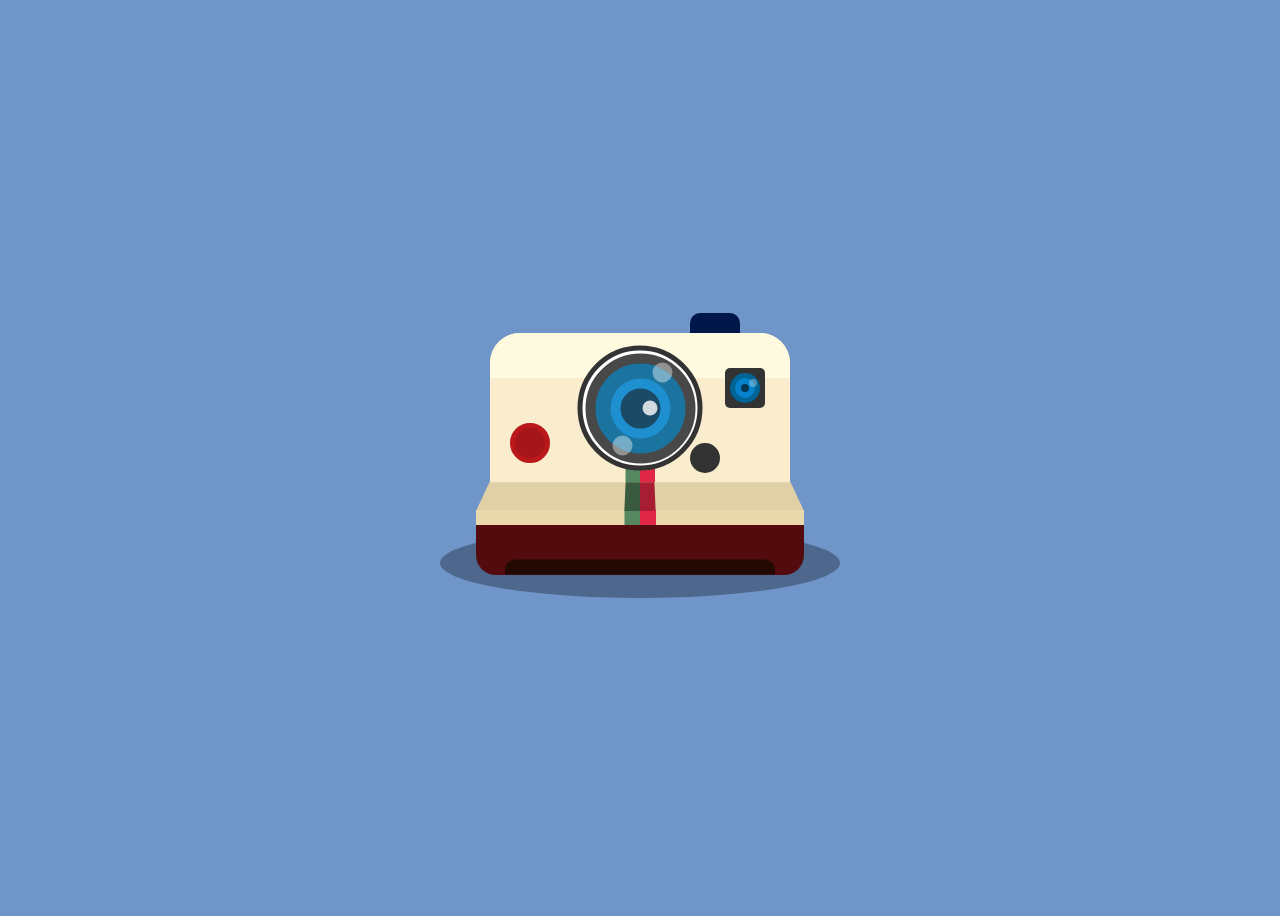
<file: polaroid_camera/index.html>
<!DOCTYPE html>
<html lang="en">
<head>
    <meta charset="UTF-8">
    <meta name="viewport" content="width=device-width, initial-scale=1.0">
    <title>Ncexs-Camera</title>
    <link rel="stylesheet" href="style.css">
</head>
<body>
    <div class="polaroid-camera">
        <button id="button"></button>
        <div id="circle"></div>
        <div class="lens">
          <div class="reflection"></div>
        </div>
        <div class="flash"></div>
        <div class="stripes"></div>
        <div class="bottom">
          <div class="bottom-front"></div>
        </div>
        <div class="slot"></div>
        <div class="shadow"></div>
        <div id="photo" class="photo"></div>
            <div class="photo" 
            style="background-image: url('Ncexs.jpg');"></div>
        </div>
    </div>

    <script src="script.js"></script>
</body>
</html>
</file>
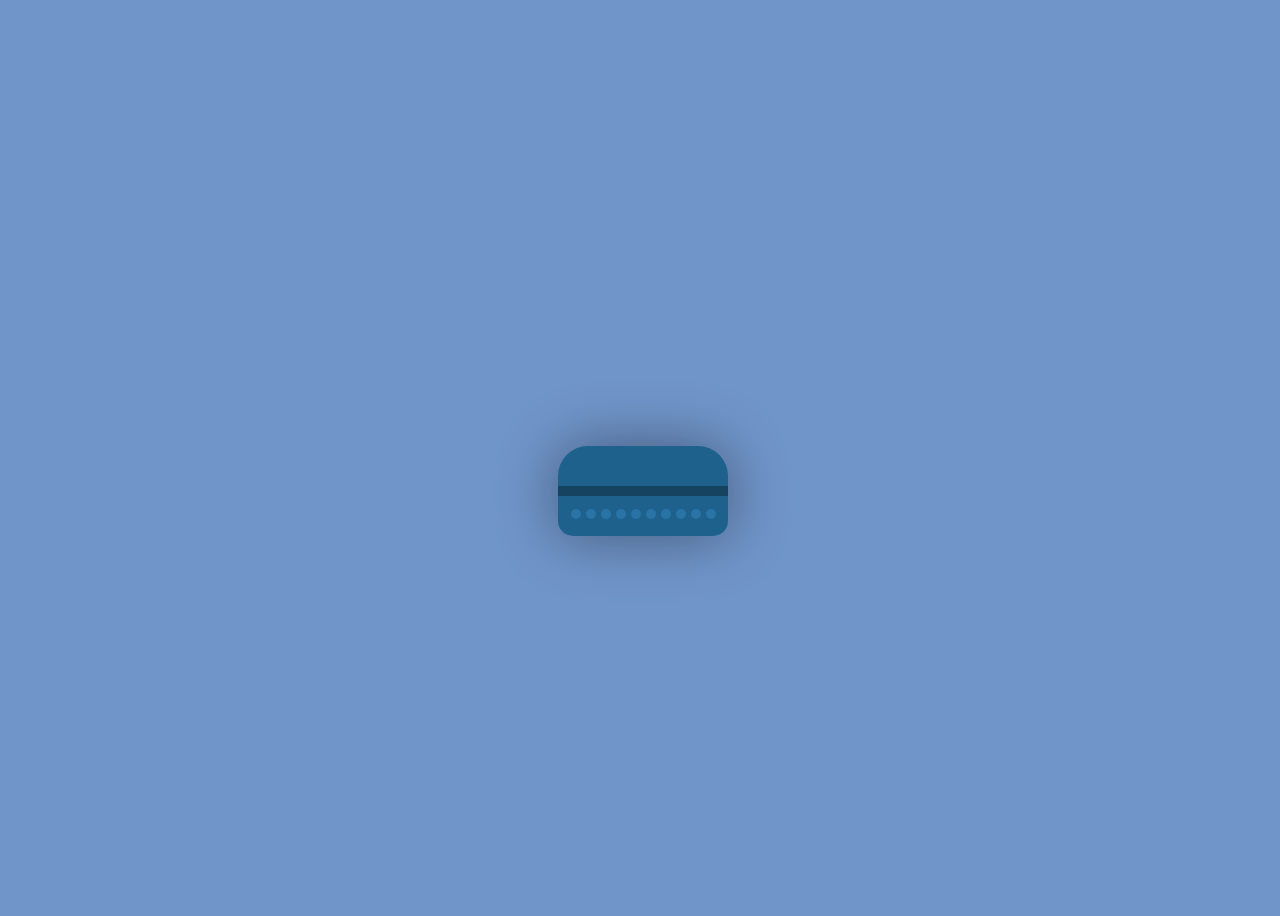
<file: ring_love/index.html>
<!DOCTYPE html>
<html lang="en">
<head>
    <meta charset="UTF-8">
    <meta name="viewport" content="width=device-width, initial-scale=1.0">
    <title>ring-love</title>
    <link rel="stylesheet" href="style.css">
</head>
<body>
    <div class="jewellery-box">
        <input id="open" type="checkbox">
        <label class="open" for="open"></label>
        <div class="bottom"></div>
        <div class="inner-top"></div>
        <div class="inner-bottom"></div>
        <div class="text">Will You Marry Me Baby?</div>
        <div class="diamond-ring">
          <div class="diamond"></div>
          <div class="band"></div>
          <div class="inner"></div>
          <div class="details"></div>
        </div>
      </div>
</body>
</html>
</file>
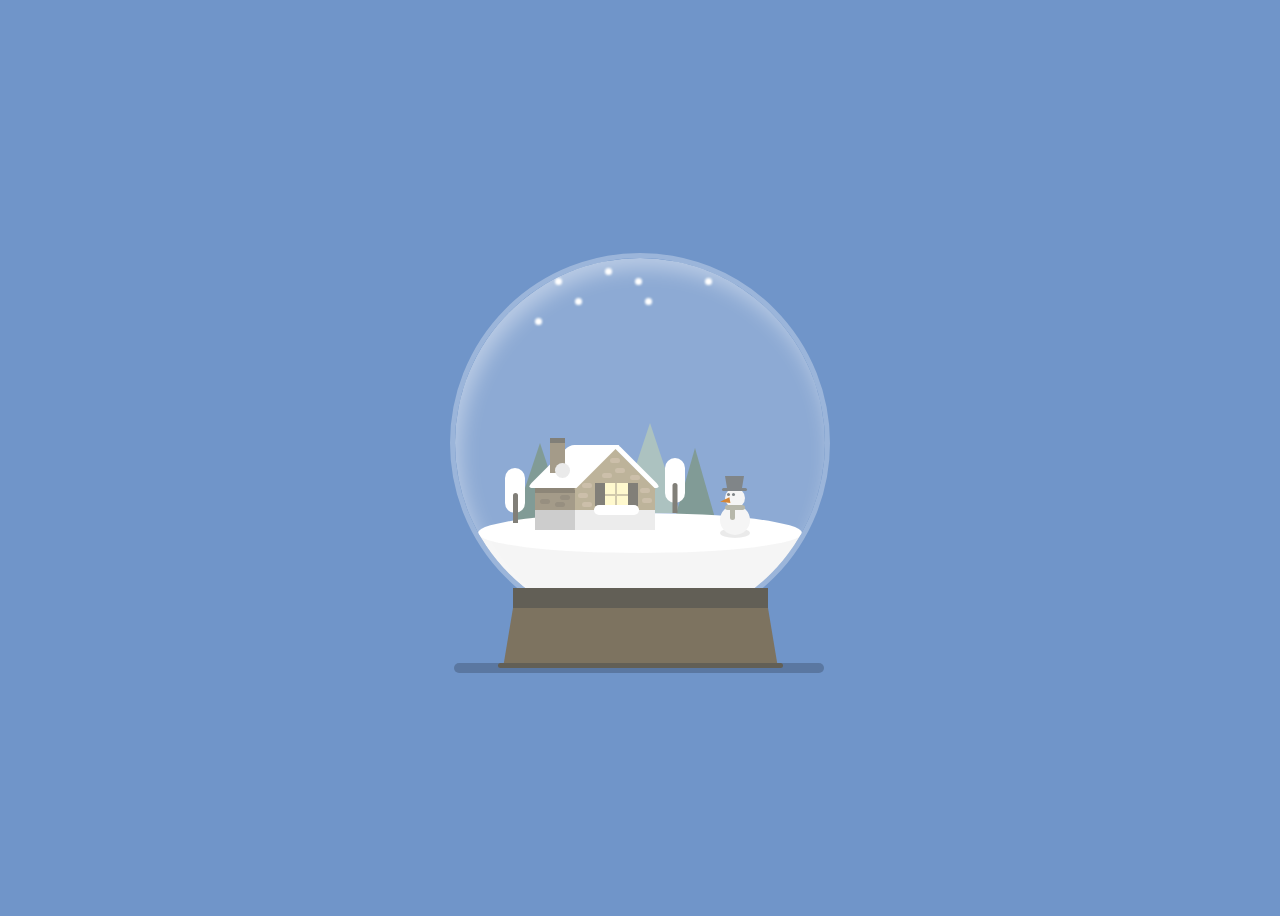
<file: snowball_romantic/index.html>
<!DOCTYPE html>
<html lang="en">
<head>
    <meta charset="UTF-8">
    <meta name="viewport" content="width=device-width, initial-scale=1.0">
    <title>romantic-globe</title>
    <link rel="stylesheet" href="style.css">
</head>
<body>
    <div class="snow-ball">
        <div class="snow-globe">
        <div class="ball-container">
          <div class="cottage">
            <div class="roof"></div>
            <div class="window"></div>
            <div class="chimney">
              <div id="up" class="smoke"></div>
              <div id="up" class="smoke2"></div>
            </div>
          </div>
          <div class="snowman">
            <div class="scarf"></div>
            <div class="hat"></div>
          </div>
          <div class="trees"></div>
          <div class="trees2"></div>
          <div class="reflection"></div>
          <div class="snowfall">
            <div class="snowflake"></div>
            <div class="snowflake1"></div>
            <div class="snowflake2"></div>
          </div>
        </div>
        <div class="holder"></div>
        </div>
        <div class="shadow"></div>
      </div>
</body>
</html>
</file>
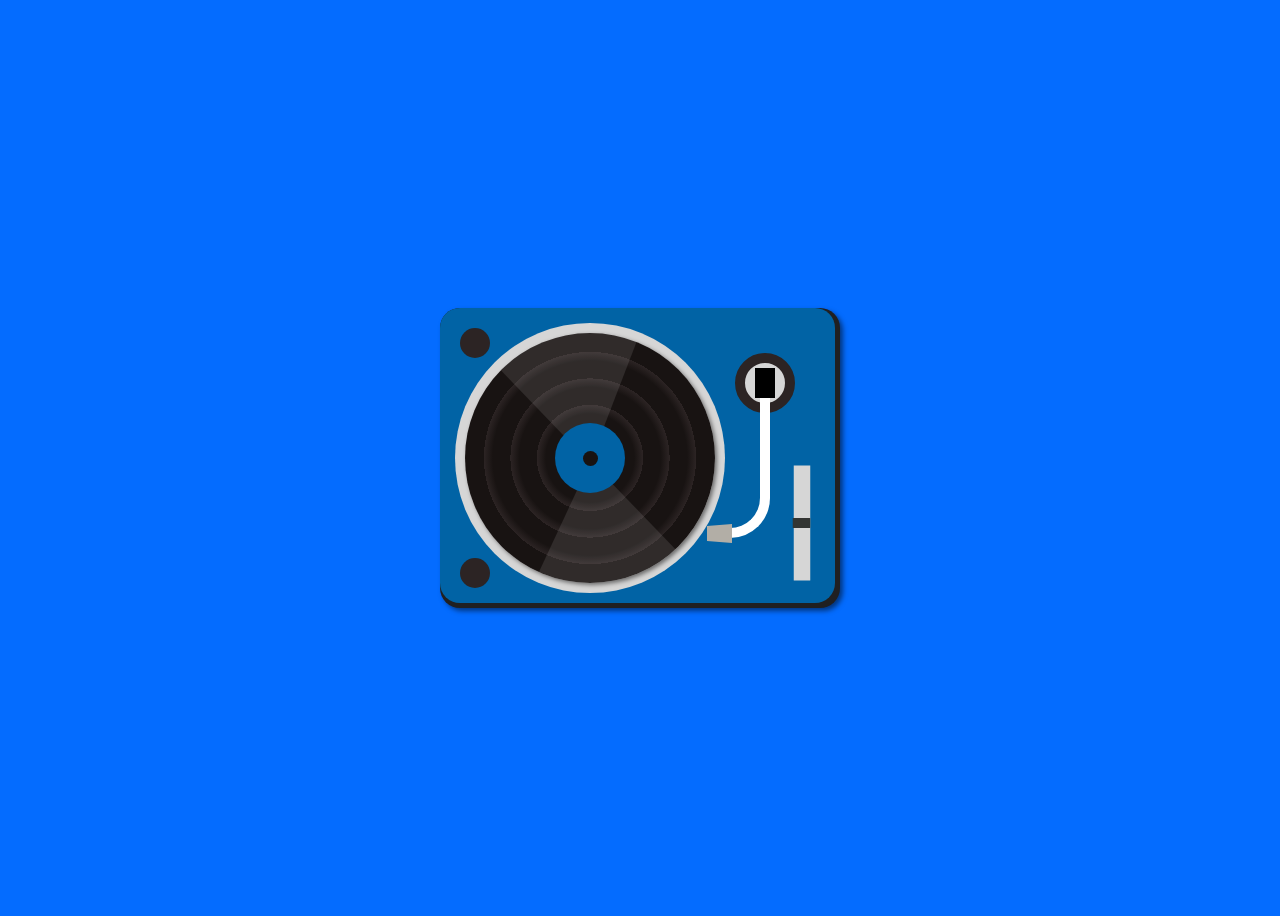
<file: music_vinyl/song.html>
<!DOCTYPE html>
<html lang="en">
<head>
    <meta charset="UTF-8">
    <meta name="viewport" content="width=device-width, initial-scale=1.0">
    <title>ncexs-music</title>
    <link rel="stylesheet" href="style.css">
</head>
<body>
    <div class="record-player">
        <input type="checkbox" id="headshell">
        <label class="headshell" for="headshell"></label>
        <audio id="player">
        <source src="cupid-fifty.mp3" type="audio/mpeg"/>
      </audio>
        <input type="range" max="1" min="0" step="0.1" id="volume-control" onchange="audioVolume(this.value)">
        <div class="plinth"></div>
        <div class="platter"></div>
        <div class="vinyl"></div>
        <div class="top-circle"></div>
      </div>
      <script src="song.js"></script>
</body>
</html>
</file>
<file: polaroid_camera/style.css>
body {
  display: flex;
  align-items: center;
  justify-content: center;
  height: 100vh;
  background-color: #00429f8f;
  overflow: hidden;
}
  
  .polaroid-camera {
    position: relative;
    top:-50px;
  }
  .polaroid-camera:before, .polaroid-camera:after {
    content:"";
    position: absolute;
    transform: translate(-50%,-50%);
    left:0;
    top:50%;
    background-color: #faedcd;
    width:300px;
  }
  
  .polaroid-camera:before {
    border-radius: 30px 30px 0 0;
    box-shadow: inset 0 45px #fefae0;
    height:150px;
  }
  
  .polaroid-camera:after {
    height:40px;
    top:-10px;
  }
  
  button {
    position: absolute;
    width:50px;
    height:20px;
    transition: .2s;
    border-radius: 10px 10px 0 0;
    background-color: #001749;
    border: none;
    top:-95px;
    left:50px;
    transform-origin: bottom;
    cursor: pointer;
    z-index:125;
  }
  
  button:active {
    transform: scaleY(.5);
  }
  
  .lens {
    position: absolute;
    border-radius:50%;
    border:5px solid #333;
    background-color: white;
    width:115px;
    height:115px;
    z-index:1;
    transform: translate(-50%,-50%);
    top:50%;
    left:0;
  }
  
  .lens:before, .lens:after {
    content:"";
    position: absolute;
    border-radius:50%;
    transform: translate(-50%,-50%);
    top:50%;
    left:50%;
  }
  
  .lens:before {
    border: 10px solid #333;
    width:90px;
    height:90px;
    background-color: #006494;
  }
  
  .lens:after {
    border:10px solid #0582ca;
    width: 40px;
    height:40px;
    background-color: #003554;
  }
  
  .reflection, .reflection:before, .reflection:after {
    position: absolute;
    border-radius:50%;
  }
  
  .reflection {
    background-color: rgba(255,255,255,.8);
    width: 15px;
    height:15px;
    top:50px;
    left:60px;
    z-index:2;
  }
  
  .reflection:before {
    content:"";
    width:115px;
    height:115px;
    background-color: rgba(255,255,255,.1);
    top:-50px;
    left:-60px;
  }
  
  .reflection:after {
    content:"";
    width:20px;
    height:20px;
    background-color: rgba(255,255,255,.4);
    top:35px;
    left:-30px;
    box-shadow: 40px -73px rgba(255,255,255,.4);
  }
  
  .flash {
    position: absolute;
    width:40px;
    height:40px;
    background-color: #333;
    border-radius: 5px;
    z-index:4;
    left:85px;
    top:-40px;
  }
  
  .flash:before, .flash:after {
    content:"";
    position: absolute;
    border-radius:50%;
    transform: translate(-50%,-50%);
    top:50%;
    left:50%;
  }
  
  .flash:before {
    border: 5px solid #006494;
    width:20px;
    height:20px;
    background-color: #0582ca;
  }
  
  .flash:after {
    background-color: #003554;
    width:8px;
    height:8px;
    box-shadow: 8px -5px rgba(255,255,255,.3);
  }
  
  .stripes {
    position: absolute;
    width:14.5px;
    height:20px;
    background-color: #e02846;
    top:55px;
    box-shadow: -14.5px 0 #568760;
  }
  
  .stripes:before, .stripes:after {
    content:"";
    position: absolute;
    border-radius: 50%;
  }
  
  .stripes:before {
    width: 30px;
    height:30px;
    background-color: #333;
    left:50px;
    top:-20px;
  }
  
  .stripes:after {
    border:5px solid #ba181b;
    background-color: #a4161a;
    left:-130px;
    top:-40px;
    width: 30px;
    height: 30px;
  }
  
  .bottom {
    position: absolute;
    perspective: 250px;
    z-index:10;
  }
  
  .bottom:before, .bottom:after {
    content:"";
    position: absolute;
    height:30px;
    transform: rotateX(45deg);
    top:73px;
  }
  
  .bottom:before {
    background-color: #e0d0a6;
    width:314px;
    left:-157px;
  }
  
  .bottom:after {
    width: 15px;
    background-color: #a71e34;
    box-shadow: -15px 0 #3a5a40;
  }
  
  .bottom-front {
    position: absolute;
    background-color: #ebd9ae;
    width:328px;
    height:15px;
    top:102px;
    left:-164px;
  }
  
  .bottom-front:before {
    content:"";
    position: absolute;
    width: 15.5px;
    height: 15px;
    left:164px;
    background-color: #e02846;
    box-shadow: -15.5px 0 #568760;
  }
  
  .bottom-front:after {
    content:"";
    position: absolute;
    width:328px;
    height:50px;
    border-radius:0 0 20px 20px;
    background-color: #540b0e;
    top:15px;
  }
  
  .slot {
    position: absolute;
    background-color: #220901;
    width: 270px;
    transform: translate(-50%,-50%);
    border-radius: 10px 10px 0 0;
    height:15px;
    z-index:11;
    top:159px;
  }
  
  .shadow {
    position: absolute;
    width: 400px;
    height:70px;
    background-color: rgba(0,0,0,.3);
    border-radius:50%;
    top:120px;
    left:-200px;
    z-index:-4;
  }
  .photo {
    z-index: -1;
    transform: translate(-50%, -50%);
    top: 50px;
    position: absolute;
    border-style: solid;
    border-color: white;
    width: 170px;
    height: 160px;
    border-top-width: 10px;
    border-bottom-width: 35px;
    border-left-width: 10px;
    border-right-width: 10px;
    background-image: url('Ncexs.jpg');
    background-size: cover;
    overflow: hidden;
}

  
  
  
  .flash-animation {
    animation: flash-animation .2s ease;
  }
  
  #circle {
    position: absolute;
    background-color: rgba(255,255,255,.4);
    width: 100px;
    height:100px;
    border-radius:100%;
    z-index:5;
    top:-70px;
    left:55px;
    opacity:0;
  }
  @keyframes eject-photo {
    0% {transform: translateY(0);left:-95px;}
    100% {transform: translateY(115px); left:-95px;}
  }
  
  .eject-photo {
    animation: eject-photo .6s ease forwards .3s;
  }
</file>
<file: ring_love/style.css>
@import url('https://fonts.googleapis.com/css2?family=Mochiy+Pop+P+One&display=swap');
body {
    justify-content: center;
    align-items: center;
    height: 100vh;
    display: flex;
    background-color: #00429f8f;
    overflow: hidden;
}

.jewellery-box {
    position: relative;
    filter: drop-shadow(0 0 30px rgba(0,0,0,0.4));
}

.diamond-ring {
    position: relative;
}

input#open {
    display: none;
}

.diamond {
    position: relative;
    border-style: solid;
    border-color: transparent transparent #2ecc71 transparent;
    border-width: 0 5px 5px 5px;
    height: 0;
    width: 15px; 
    z-index:1;
}
.diamond:before {
    content: "";
    position: absolute;
    top: 5px;
    left: -5px;
    width: 0;
    height: 0;
    border-style: solid;
    border-color: #2ecc71 transparent transparent transparent;
    border-width: 15px 12.5px 0 12.5px;
}

.diamond:after {
    content:"";
    position: absolute;
    border-style: solid;
    border-color: #58d68d transparent transparent transparent;
    border-width: 15px 7px 7px;
    width:0;
    height:0;
    left:0.5px;
    top:5px;
}

.band {
    position: absolute;
    width:45px;
    height:45px;
    border: 5px solid #f1c40f;
    border-radius: 50%;
    top:15px;
    left:-15px;
    z-index:1;
}

.band:before, .band:after {
    content:"+";
    position: absolute;
    color:rgba(255,255,255,.5);
}

.band:before {
    left:5px;
    top:-15px;
    font-size:7px;
    text-shadow: 20px -12px;
    animation: shine .5s linear infinite;
}

.band:after {
    left:32px;
    top:-12px;
    font-size:9px;
    text-shadow: -19px -18px;
    animation: shine .5s linear infinite .2s;
}

@keyframes shine {
    from {opacity:1;}
    to {opacity:0;}
}

.inner {
    position:absolute;
    background-color: #5dade2;
    width:70px;
    height:15px;
    z-index:3;
    left:-20px;
    top:55px;
    border-radius:20px 20px 0 0;
}

.open {
    position: absolute;
    z-index:5;
    background-color: #1f618d;
    width: 170px;
    height:40px;
    border-radius: 30px 30px 0 0;
    left:-70px;
    top:-10px;
    transition: .1s;
    cursor: pointer;
}

.bottom {
    position: absolute;
    z-index:5;
    background-color: #1f618d;
    width:170px;
    height:40px;
    box-shadow: 0 -10px #154360;
    border-radius: 0 0 15px 15px;
    top:40px;
    left:-70px;
    transition: .1s;
}

.bottom:before {
    content:"";
    position: absolute;
    border-radius:50%;
    width:10px;
    height:10px;
    background-color: #2874a6;
    top:13px;
    left:13px;
    box-shadow: 15px 0 #2874a6, 30px 0 #2874a6, 45px 0 #2874a6, 60px 0 #2874a6, 75px 0 #2874a6, 90px 0 #2874a6, 105px 0 #2874a6, 120px 0 #2874a6, 135px 0 #2874a6;
}

.inner-top {
    position: absolute;
    width:150px;
    height:0;
    border-style: solid;
    border-width: 0 10px 50px 10px;
    border-color: transparent transparent #2e86c1 transparent;
    transition: .1s;
    transform-origin: top;
    left:-70px;
    top:40px;
    transform: rotateX(85deg);
}

.inner-top:before {
    content:"";
    position: absolute;
    width:130px;
    height:0;
    border-style: solid;
    border-width: 0 10px 50px 10px;
    border-color: transparent transparent #2874a6 transparent;
    transition: .1s;
    transform-origin: top;
    left:0;
    top:0;
}

.inner-bottom {
    position: absolute;
    width:150px;
    height:0;
    border-style: solid;
    border-width: 0 10px 60px 10px;
    border-color: transparent transparent #1b4f72 transparent;
    transition: .1s;
    transform-origin: top;
    left:-70px;
    top:40px;
    transform: rotateX(85deg);
}

.inner-bottom:before {
    content:"";
    position: absolute;
    width:130px;
    height:0;
    border-style: solid;
    border-width: 0 10px 60px 10px;
    border-color: transparent transparent #5dade2 transparent;
    transition: .1s;
    transform-origin: top;
    left:0;
    top:0;
}

.details {
    position: absolute;
    width:132px;
    background-color: #5dade2;
    border-radius:20px 20px 0 0;
    height:10px;
    left:-51px;
    top:35px;
}

#open:checked + .open {
    transform: translateY(-40px);
}

#open:checked ~  .bottom {
    transform: translateY(45px);
}

#open:checked ~  .inner-top {
    transform: rotateX(180deg);
}

#open:checked ~  .inner-bottom {
    transform: rotateX(-40deg);
}

.text {
    position: absolute;
    color: white;
    font-family: 'Mochiy Pop P One', sans-serif;
    font-size: 30px;
    transition: .3s;
    width:300px;
    text-align: center;
    top:-165px;
    left:-130px;
    opacity:0;
}

#open:checked ~  .text {
    opacity:1;
}
</file>
<file: snowball_romantic/style.css>
body {
    display: flex;
    height: 100vh;
    justify-content: center;
    align-items: center;
    background-color: #00429f8f;
    overflow: hidden;
}

.snow-ball {
    position: relative;
    top: -15px;
}

.ball-container {
    position: relative;
    width: 370px;
    height: 370px;
    border-radius: 50%;
    border: 5px solid rgba(255,255,255,0.3);
    overflow: hidden;
}

.ball-container:before {
    content: "";
    position: absolute;
    background-color: #f2f2f2;
    width: 350px;
    height: 110px;
    top: 275px;
}

.ball-container:after {
    content: "";
    position: absolute;
    background-color: white;
    border-radius: 50%;
    width: 324px;
    height: 40px;
    top: 255px;
    left: 23px;
}

.cottage {
    position: absolute;
    z-index: 2;
    width: 80px;
    height: 40px;
    background-color: #aca081;
    box-shadow: -40px 0 #8d826c;
    top: 230px;
    left: 120px;
}

.cottage:before {
    content: "";
    position: absolute;
    background-color: #aca081;
    width: 57.5px;
    height: 57.5px;
    transform: rotate(45deg);
    top: -28px;
    left: 11px;
}

.cottage:after {
    content: "";
    position: absolute;
    background-color: #e7e7e7;
    box-shadow: -40px 0 #c0c0c0;
    width: 80px;
    height: 20px;
    top: 22px;
}

.roof {
    position: absolute;
    background-color: rgba(0,0,0,0.2);
    width: 40px;
    height: 5px;
    left: -40px;
}

.roof:before {
    content: "";
    position: absolute;
    background-color: white;
    border-radius: 5px 0 0 5px;
    width: 50px;
    height: 43px;
    top: -43px;
    transform: skew(-45deg);
    left: 13px;
}

.roof:after {
    content: "";
    position: absolute;
    transform: skew(45deg);
    background-color: white;
    width: 7px;
    height: 43px;
    border-radius: 0 2px 5px 0;
    top: -43px;
    left: 98px;
}

.window {
    position: absolute;
    width: 23px;
    height: 23px;
    background-color: #fff7c2;
    top: -5px;
    left: 30px;
    box-shadow: 10px 0 #625f56, -10px 0 #625f56;
}

.window:before {
    content: "";
    position: absolute;
    width: 23px;
    height: 2px;
    background-color: #c5bb97;
    top: 11px;
}

.window:after {
    content: "";
    position: absolute;
    width: 2px;
    height: 23px;
    background-color: #c5bb97;
    top: 0;
    left: 10.3px;
}

.chimney {
    position: absolute;
    background-color: #8d826c;
    width: 15px;
    height: 30px;
    top: -45px;
    left: -25px;
    box-shadow: 0 -5px #625f56;
    z-index: 3;
}

.chimney:before {
    content: "";
    position: absolute;
    width: 10px;
    height: 5px;
    background-color: #bfaf94;
    border-radius: 10px;
    top: 15px;
    left: 60px;
    box-shadow: 5px 10px #bfaf94, -8px 15px #bfaf94, -28px 25px #bfaf94, -32px 35px #bfaf94, 20px 17px #bfaf94, 30px 30px #bfaf94, 32px 40px #bfaf94, -28px 44px #bfaf94, -50px 37px #7d7360, -55px 44px #7d7360, -70px 41px #7d7360;
}

.chimney:after {
    content: "";
    position: absolute;
    background-color: white;
    width: 45px;
    height: 10px;
    top: 62px;
    left: 44px;
    border-radius: 5px;
}

#smoke1 {
    position: absolute;
    width: 20px;
    height: 20px;
    background-color: #e5e5e5;
    border-radius: 50%;
    opacity: 0;
    top: -25px;
    left: -5px;
    z-index: -1;
}

#smoke2 {
    position: absolute;
    width: 20px;
    height: 20px;
    background-color: #e5e5e5;
    border-radius: 50%;
    opacity: 0;
    top: -25px;
    left: -5px;
    z-index: -1;
}

.smoke1 {
    animation: up 2.5s ease-out infinite; 
}

.smoke2 {
    animation: up 1.7s ease-out infinite 1s; 
}

.smoke2:before {
    content: "";
    position: absolute;
    left: 5px;
    width: 15px;
    height: 15px;
    background-color: #e5e5e5;
    border-radius: 50%;
    top: 20px;
}

@keyframes up {
    0% {
        transform: translateY(0) scale(0.5);
        opacity: 0.8;
    }
    100% {
        transform: translateY(-50px) scale(1.35);
        opacity: 0.1;
    }
}

.trees {
    position: absolute;
    background-color: white;
    width: 20px;
    height: 45px;
    border-radius: 10px;
    left: 50px;
    top: 210px;
    z-index: 3;
    box-shadow: 160px -10px white;
}

.trees:before {
    content: "";
    position: absolute;
    background-color: #625f56;
    width: 5px;
    border-radius: 5px 5px 0 0;
    height: 30px;
    left: 7.5px;
    top: 25px;
    box-shadow: 159.5px -10px #625f56;
}

.trees2 {
    position: absolute;
    height: 0;
    width: 0;
    border-left: 30px solid transparent;
    border-right: 30px solid transparent;
    border-bottom: 90px solid #97b2b0;
    top: 165px;
    left: 165px;
}

.trees2:before {
    content: "";
    position: absolute;
    height: 0;
    width: 0;
    border-left: 20px solid transparent;
    border-right: 20px solid transparent;
    border-bottom: 70px solid #62827c;
    top: 25px;
    left: 25px;
}

.trees2:after {
    content: "";
    position: absolute;
    height: 0;
    width: 0;
    border-left: 30px solid transparent;
    border-right: 30px solid transparent;
    border-bottom: 90px solid #62827c;
    left: -140px;
    top: 20px;
}

.snowman {
    position: absolute;
    border-radius: 50%;
    background-color: rgba(0,0,0,0.1);
    width: 30px;
    height: 10px;
    top: 270px;
    left: 265px;
    z-index: 4;
}

.snowman:before {
    content: "";
    position: absolute;
    background-color: #f2f2f2;
    width: 30px;
    height: 30px;
    border-radius: 50%;
    top: -23px;
}

.snowman:after {
    content: "";
    position: absolute;
    background-color: #f2f2f2;
    width: 20px;
    height: 20px;
    border-radius: 50%;
    top: -40px;
    left: 5px;
}

.scarf {
    position: absolute;
    width: 20px;
    height: 5px;
    background-color: #a5a696;
    top: -23px;
    left: 5px;
    border-radius: 10px;
    z-index: 5;
}

.scarf:before {
    content: "";
    position: absolute;
    width: 5px;
    height: 15px;
    background-color: #a5a696;
    left: 5px;
    border-radius: 10px;
}

.scarf:after {
    content: "";
    position: absolute;
    height: 0;
    width: 0;
    border-top: 3px solid transparent;
    border-bottom: 3px solid transparent;
    border-right: 10px solid #ca6702;
    top: -7px;
    left: -5px;
    transform: rotate(-10deg);
}

.hat {
    position: absolute;
    z-index: 6;
    border-top: 12px solid #60676a;
    border-right: 2px solid transparent;
    border-left: 2px solid transparent;
    border-bottom: 5px solid transparent;
    width: 15px;
    top: -52px;
    left: 5px;
}

.hat:before {
    content: "";
    position: absolute;
    background-color: #60676a;
    width: 25px;
    height: 3px;
    border-radius: 10px;
    left: -5px;
}

.hat:after {
    content: "";
    position: absolute;
    background-color: #60676a;
    border-radius: 50%;
    width: 3px;
    height: 3px;
    top: 5px;
    box-shadow: 5px 0 #60676a;
}

.reflection {
    position: absolute;
    z-index: 7;
    background-color: rgba(255,255,255,0.2);
    width: 370px;
    height: 370px;
    border-radius: 50%;
    box-shadow: inset 5px 10px 20px rgba(255,255,255,0.4);
}

.holder {
    position: absolute;
    z-index: 8;
    width: 255px;
    height: 20px;
    background-color: #625f56;
    top: 335px;
    left: 63px;
}

.holder:before {
    content: "";
    position: absolute;
    width: 255px;
    height: 0;
    border-right: 10px solid transparent;
    border-left: 10px solid transparent;
    border-bottom: 60px solid #7d7360;
    top: 20px;
    left: -10px;
}

.holder:after {
    content: "";
    position: absolute;
    width: 285px;
    height: 5px;
    border-radius: 20px;
    background-color: #625f56;
    top: 75px;
    left: -15px;
}

.shadow {
    position: absolute;
    width: 370px;
    height: 10px;
    border-radius: 20px;
    background-color: rgba(0,0,0,0.2);
    top: 410px;
    left: 4px;
    transition: .3s;
}

.snowfall {
    position: absolute;
    z-index: 6;
}

.snowflake, .snowflake1, .snowflake2 {
    position: absolute;
    border-radius: 50%;
    background-color: white;
    width: 7px;
    height: 7px;
    filter: blur(1px);
    left: 50px;
    box-shadow: 40px 40px white, -40px -40px white, 80px 60px white, 100px -70px white, 110px -20px white, 20px -20px white, 120px 40px white, 150px 10px white, 180px 20px white, 50px -60px white, 100px 20px white, 150px -80px white, 170px -50px white, 185px -70px white, 190px 40px white, 220px -10px white, 230px -60px white, 240px -30px white, 250px 20px white, 260px -80px white, -20px 20px white, 10px 10px white, 280px -40px white, 300px -10px white, 320px -100px white, 290px -110px white, 100px -100px white, 80px -120px white;
    animation: fall 2.5s linear infinite;
}

.snowflake {
    left: 0;
}

.snowflake1 {
    top: -80px;
    left: 60px;
    animation-delay: .5s;
}

.snowflake2 {
    top: -70px;
    left: 100px;
    animation-delay: 1s;
}

@keyframes fall {
    0% {
        transform: translateY(-50px);
        opacity: 0.9;
    }
    100% {
        transform: translateY(380px);
        opacity: 0.2;
    }
}

.snow-ball:hover .snow-globe {
    animation: shake .3s ease;
    animation-iteration-count: 2;
}

@keyframes shake {
    0% {
        transform: rotate(0);
    }
    25% {
        transform: rotate(-30deg);
    }
    50% {
        transform: rotate(0);
    }
    75% {
        transform: rotate(30deg);
    }
    100% {
        transform: rotate(0);
    }
}

.snow-ball:hover .shadow {
    opacity: 0;
}

.snow-ball:hover .snowfall {
    animation: bounce .5s ease;
    animation-iteration-count: 2;
}

@keyframes bounce {
    0%, 100% {
        transform: translateX(0);
    }
    10%, 30%, 50%, 70%, 90% {
        transform: translateX(-20px);
    }
    20%, 40%, 60%, 80% {
        transform: translateX(20px);
    }
}
</file>
<file: music_vinyl/style.css>
body {
  display: flex;
  align-items: center;
  justify-content: center;
  height: 100vh;
  background-color: #006afffb;
  overflow: hidden;
}

.record-player {
  position: relative;
}


.plinth {
  position: relative;
  background-color: #202022;
  width:400px;
  height: 300px;
  box-shadow: 3px 3px 5px rgba(0,0,0,.5);
  border-radius: 20px;
}

.plinth:before {
  content:"";
  position: absolute;
  width:395px;
  height: 295px;
  background-color: #0163a5;
  border-radius: 20px;
}

.plinth:after {
  content:"";
  position: absolute;
  border-radius: 50%;
  background-color: #2c2424;
  width: 30px;
  height: 30px;
  top:20px;
  left:20px;
  box-shadow: 0 230px #2c2424;
}
.platter {
  position: absolute;
  border-radius: 50%;
  width:270px;
  height: 270px;
  background-color: #d6d6d6;
  z-index:2;
  top:15px;
  left:15px;
}

.platter:before {
  content:"";
  position: absolute;
  border-radius: 50%;
  background-color: #d6d6d6;
  width:40px;
  height:40px;
  border: 10px solid #2c2424;
  left:280px;
  top:30px;
}

.vinyl {
  position: absolute;
  background-image: repeating-radial-gradient(#181312, #181312 10%, #2c2424 15%);
  border-radius:50%;
  width:250px;
  height:250px;
  z-index:5;
  top:25px;
  left:25px;
  overflow: hidden;
  box-shadow: 2px 2px 4px rgba(0,0,0,.5);
}

.vinyl:before, .vinyl:after {
  content:"";
  position: absolute;
  border-style: solid;
  border-color: rgba(255,255,255,.1) transparent transparent transparent;
  border-width: 130px 50px 0 125px;
}

.vinyl:after {
  top:170px;
  left:60px;
  transform: rotate(-65deg);
}

.top-circle {
  position: absolute;
  z-index:10;
  width:70px;
  height: 70px;
  background-color: #0163a5;
  border-radius:50%;
  top:115px;
  left:115px;
}

.top-circle:before {
  content:"";
  position: absolute;
  border-radius:50%;
  width:15px;
  height:15px;
  background-color: #181312;
  top:28px;
  left:28px;
}

input#volume-control {
  -webkit-appearance: none; 
  width: 100%; 
  background-color: transparent; 
}

input#volume-control:focus {
  outline: none; 
}

input#volume-control::-ms-track {
  width: 100%;
  cursor: pointer;
  background: transparent; 
  border-color: transparent;
  color: transparent;
}

input#volume-control {
  position: absolute;
  z-index:1;
  transform: rotate(-90deg) scale(.25);
  left:40%;
  top:70%;
}

input#volume-control::-webkit-slider-thumb {
   -webkit-appearance: none;
   cursor: pointer;
   width: 40px;
   height:70px;
   background-color: #333533;
   border: none;
   border-radius:2px;
   margin-top:-4px;
}

input#volume-control::-moz-range-thumb {
   cursor: pointer;
   width: 30px;
   height:70px;
   background-color: #333533;
   border: none;
   border-radius:2px;
}

input#volume-control::-ms-thumb {
  cursor: pointer;
   width: 30px;
   height:70px;
   background-color: #333533;
   border: none;
   border-radius:2px;
}

input#volume-control::-webkit-slider-runnable-track {
  background-color: #d6d6d6;
  border:none;
  margin:-30px; 
}

input#volume-control::-moz-range-track {
  background-color: #333533;
  border:30px solid black;
  outline:2px solid #d6d6d6;
}


input#headshell {
  display: none;
}
.headshell {
  width: 30px;
  height: 140px;
  position: absolute;
  border-right: 10px solid #ffffff;
  border-bottom: 10px solid #ffffff;
  border-bottom-right-radius: 50px;
  z-index:15;
  left: 290px;
  top: 80px;
  cursor: pointer;
  transition: .3s;
  transform-origin: top;
}

.headshell:before, .headshell:after {
  content:"";
  position: absolute;
}

.headshell:before {
  background-color: black;
  width:20px;
  height:30px;
  top:-20px;
  left:25px;
}

.headshell:after {
  height:0;
  width:15px;
  border-top: 25px solid #b2aea6;
  border-right: 2px solid transparent;
  border-left: 2px solid transparent;
  top:133px;
  left:-20px;
  transform: rotate(90deg);
}

#headshell:checked + .headshell {
  transform: rotate(35deg);
}

@keyframes play  {
  to {transform: rotate(360deg);}
}

#headshell:checked ~ .vinyl {
  animation: play 2s linear infinite .3s;
}
</file>
